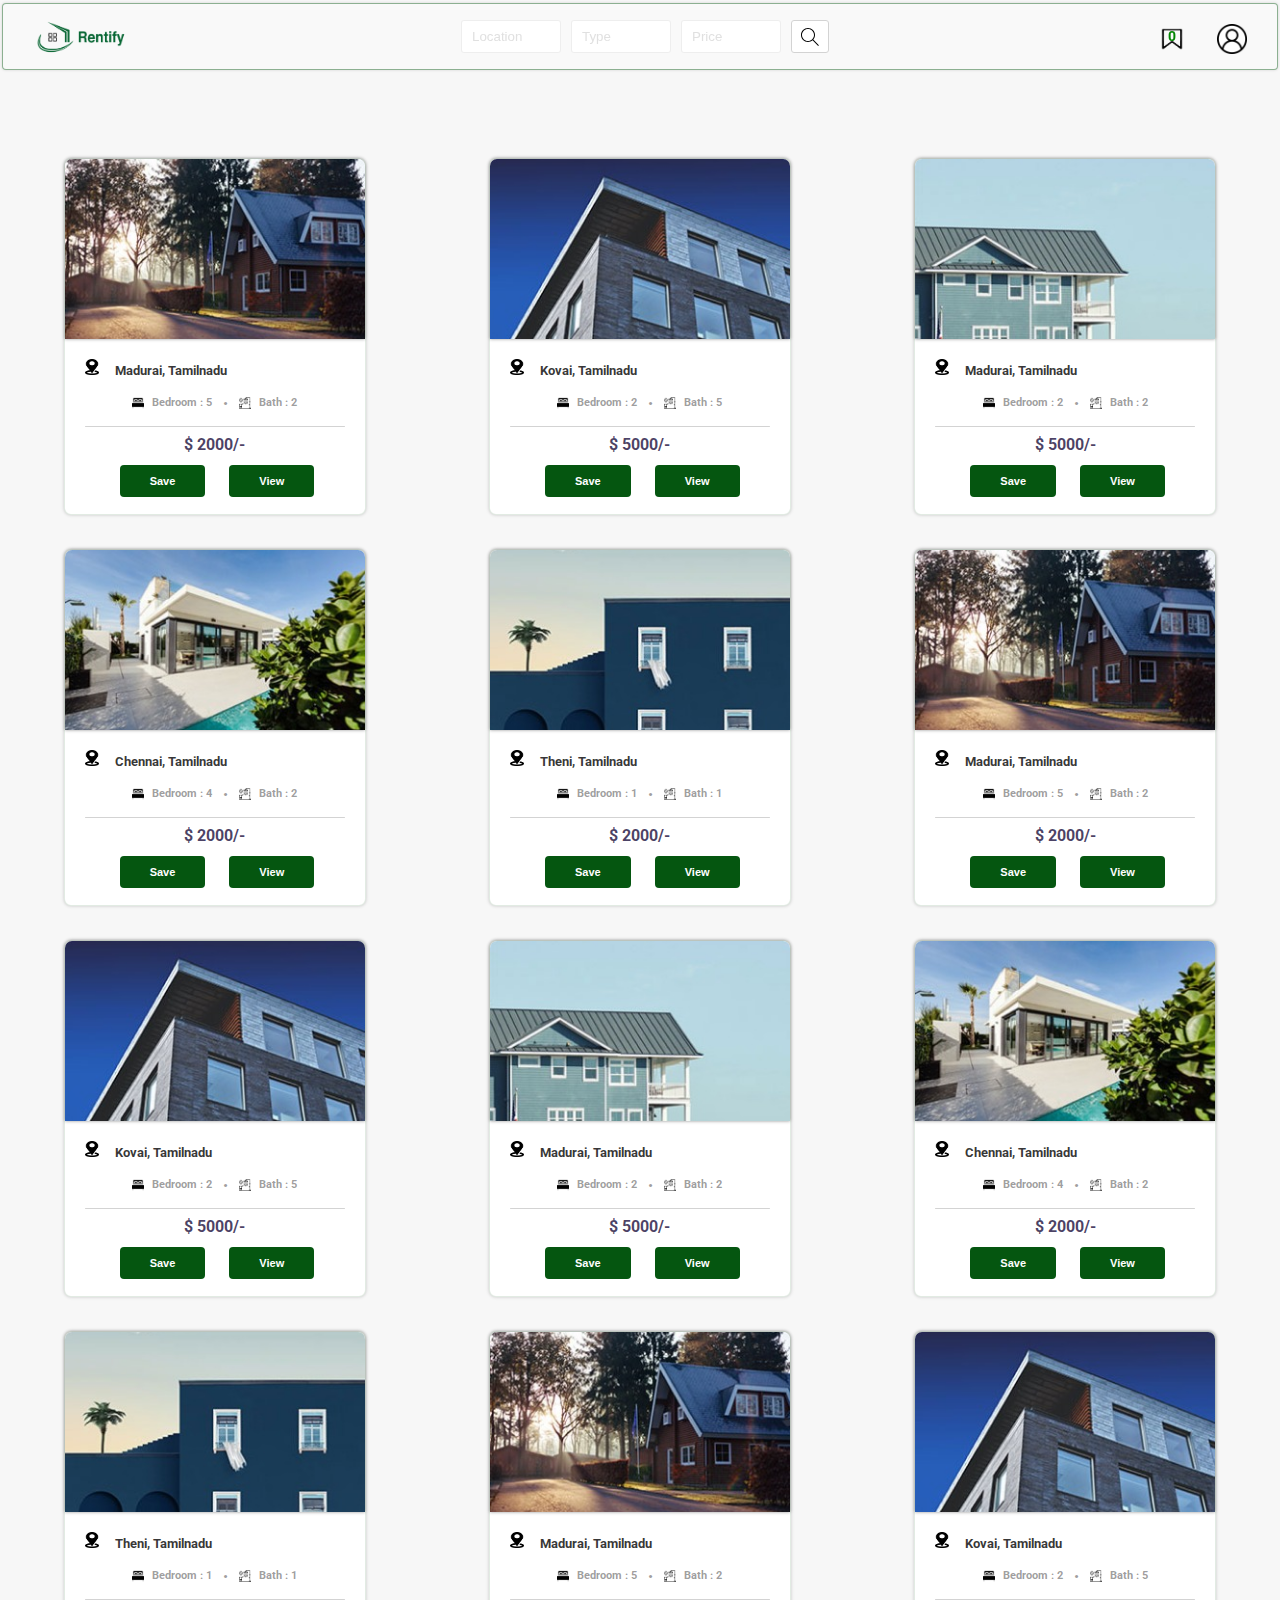
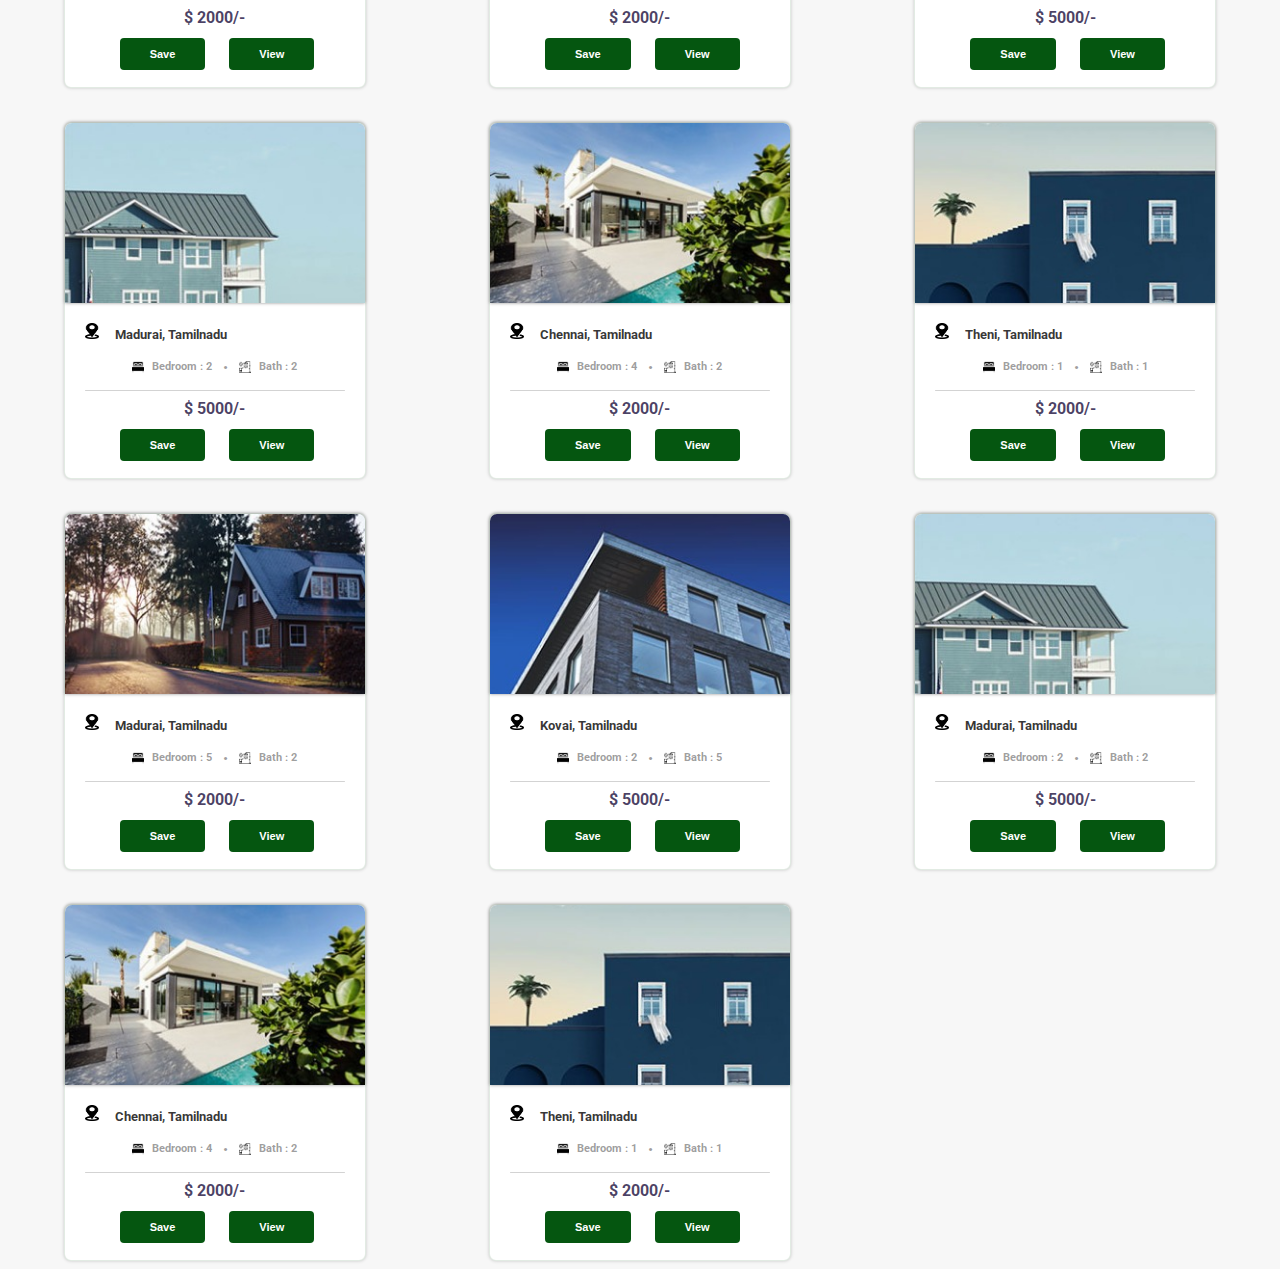
<file: index.html>
<html>
    <head>
        <link rel="stylesheet" href="index.css">
        <link rel="preconnect" href="https://fonts.googleapis.com">
        <link rel="preconnect" href="https://fonts.gstatic.com" crossorigin>
        <link href="https://fonts.googleapis.com/css2?family=Roboto:ital,wght@0,100;0,300;0,400;0,500;0,700;0,900;1,100;1,300;1,400;1,500;1,700;1,900&display=swap" rel="stylesheet">
    </head>
    <body>
        <header class="max-header">
            <div class="header">
                <div class="logo-side">
                    <div class="logo-side-flex">
                        <a href="index.html">
                            <img class="rentify-logo" src="Rentify.png">
                        </a>
                    </div>
                    
                </div>
                <div class="search-side">
                    <div class="searchh">
                        <div class="search-side-flex">
                            <input class="text1 js-text1" type="text" placeholder="Location" >
                            <input class="text1 js-text2" type="text" placeholder="Type">
                            <input class="text1 js-text3" type="text" placeholder="Price">
                            <button class="search js-search">
                                <img class="search-image" src="search.svg">
                                <div class="search-tooltip">Search</div>
                            </button>
                        </div>
                    </div>
                    
                </div>
                <div class="other-side">
                    <div class="logo-side-flex">
                        <a href="save.html">
                            <div class="save-image">
                                <img class="header-save-image" src="—Pngtree—line icon save_5784773.png"> 
                                <div class="save-total-number js-save-total">
                                        0
                                </div>   
                                <div class="save-tooltip">Save</div>
                            </div>
                        </a>
                        <div>
                            <div class="header-login">
                                <img class="header-save-image" src="user.png">
                                <div class="login-tooltip">Login</div>
                            </div>
                        </div>
                    </div>
                </div>
            </div>
        </header>
    
       <header class="mini-logo">
            <div class="header">
                
                <div class="logo-side" style="display:flex; justify-content:center;align-items: center; width:50px;">
                    <a href="index.html">
                        <img style="width:40px;" src="Rentify-mini.png"> 
                    </a> 
                    
                </div>
            
                <div class="search-side">
                    <div class="search-side-flex">
                        <input class="text1" type="text" placeholder="Location">
                        <input class="text1" type="text" placeholder="Type">
                        <input class="text1" type="text" placeholder="Price">
                        <button class="search">
                            <img class="search-image" src="search.svg">
                            <div class="search-tooltip">Search</div>
                        </button>
                    </div>
                </div>
                <div class="other-side" style="padding-left:10px;display:flex;justify-content: center;align-items: center;">
                    
                    <img class="js-header-login" onclick="" style="width:20px; cursor: pointer;"src="Rentify-mini-icon.png">
                    <div style="width:50px;background-color: rgba(255, 255, 255, 0.299); cursor: pointer;" class="js-loginopacity">
    
                    </div>
                </div>
            </div>
        </header>


        <main  class="grid-rentify js-main-rentify-details ">
            <!--js use to upload rentify details in main-->

        </main>

        <script  type="module" src="index.js"></script>
    </body>
</html>
</file>
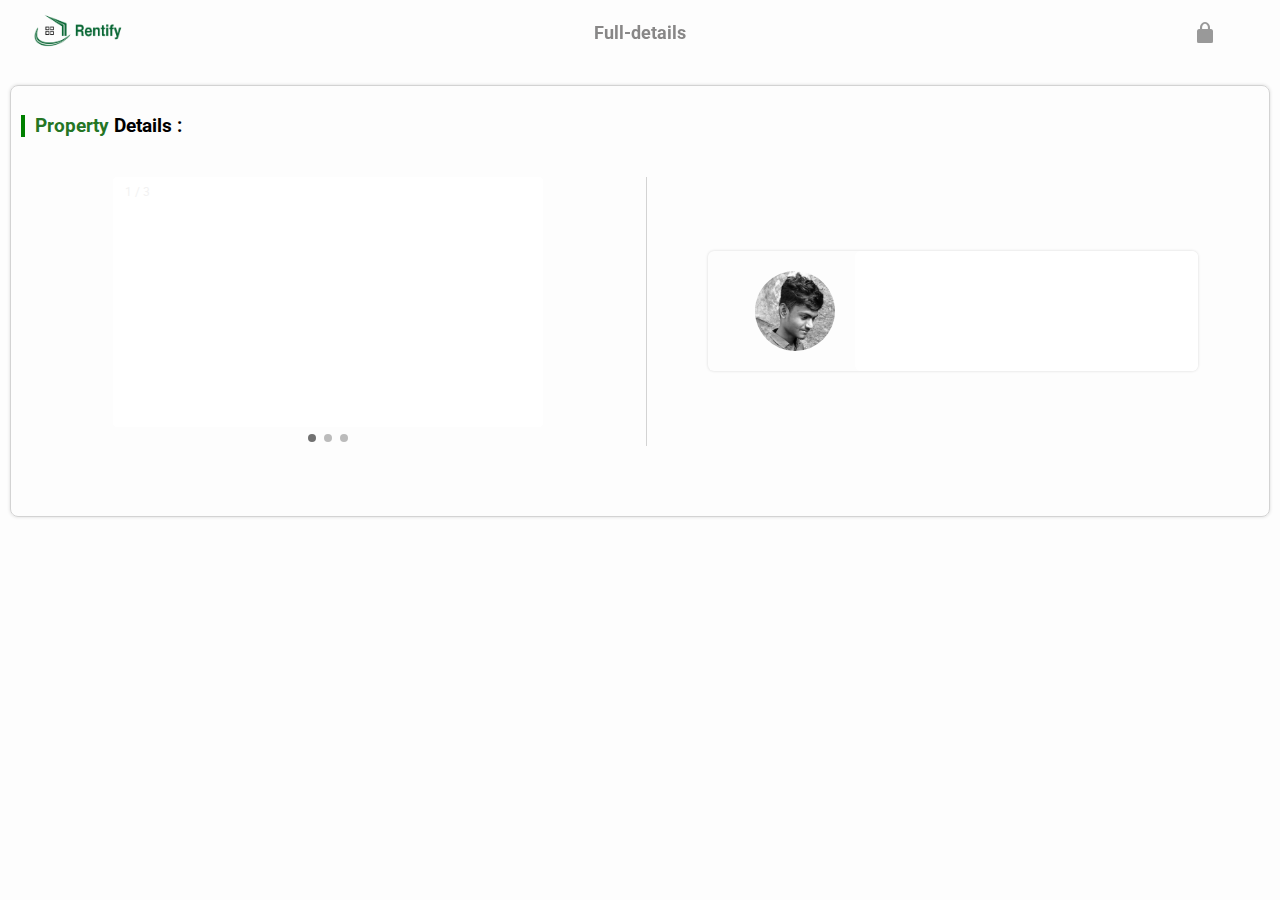
<file: fulldetail.html>
<html>
    <head>
        <link rel="stylesheet" href="saveslideimage.css">
        <link rel="stylesheet" href="fulldetail.css">
        <link rel="preconnect" href="https://fonts.googleapis.com">
        <link rel="preconnect" href="https://fonts.gstatic.com" crossorigin>
        <link href="https://fonts.googleapis.com/css2?family=Roboto:ital,wght@0,100;0,300;0,400;0,500;0,700;0,900;1,100;1,300;1,400;1,500;1,700;1,900&display=swap" rel="stylesheet">
    
    </head>
    <body>

        <div class="header-side" style="z-index: 100;">
            <div class="logo-side">
                <div class="logo">
                    <a href="index.html">
                    <img class="rentify-logo" src="Rentify.png">
                    </a>
                </div>
            </div>
            <div class="purpose-of-head">
                <div class="saves">
                    Full-details
                </div>
            </div>
            <div class="lock">
                <div class="logo">
                    <img src="checkout-lock-icon.png">
                </div>
            </div>
        </div>

        <div class="full-rentify-detail js-full-rentify-detail">
            <h3 class="perowner-heading"><span class="prop-design">Property</span> Details :</h3>
            <div class="gride-property">
                
                <div class="slideshow">
                    <div style="display:flex;justify-content: center;align-items: center;">
                    <!-- Slideshow container -->
                    <div class="slideshow-container">
        
                        <!-- Full-width images with number and caption text -->
                        <div class="mySlides fade js-myslides" style="display:inline-block">
                        <div class="numbertext">1 / 3</div>
                        
                        </div>
                    
                        <div class="mySlides fade">
                        <div class="numbertext">2 / 3</div>
                        <img class="slideimage" src="WhatsApp Image 2024-06-07 at 8.22.19 PM (1).jpeg" style="width:100%">
                        
                        </div>
                    
                        <div class="mySlides fade">
                        <div class="numbertext">3 / 3</div>
                        <img class="slideimage" src="WhatsApp Image 2024-06-07 at 8.22.19 PM.jpeg" style="width:100%">
                        
                        </div>
                    
                        <!-- Next and previous buttons -->
                        <div class="prev" onclick="plusSlides(-1)">&#10094;</div>
                        <a class="next" onclick="plusSlides(1)">&#10095;</a>
                        </div>
                        <br>
                    </div>
        
                    <div>
                        <div style="text-align:center;">
                            <span class="dot" onclick="currentSlide(1)"></span>
                            <span class="dot" onclick="currentSlide(2)"></span>
                            <span class="dot" onclick="currentSlide(3)"></span>
                        </div>
                    </div>
                </div>

                <div class="owner-detaill">
                    <div class="owner-detail">
                        <div class="owner-image">
                            <div>
                                <img class="image" src="339056611_1387431208711129_6967902030961636431_n (2).jpg">
                            </div>
                        </div>
                        <div class="owner-details js-owner-details">
                            
                        </div>
                    </div>
                </div>

            </div>
            
            
            <h3 class="perowner-heading"><span class="prop-design"></span> </h3>
            
            
            <div class="full-details js-full-details-more">
                
            </div>
        </div>
        <script src="saveslideimage.js"></script>
        <script type="module" src="fulldetail.js"></script>
    </body>
</html>
</file>
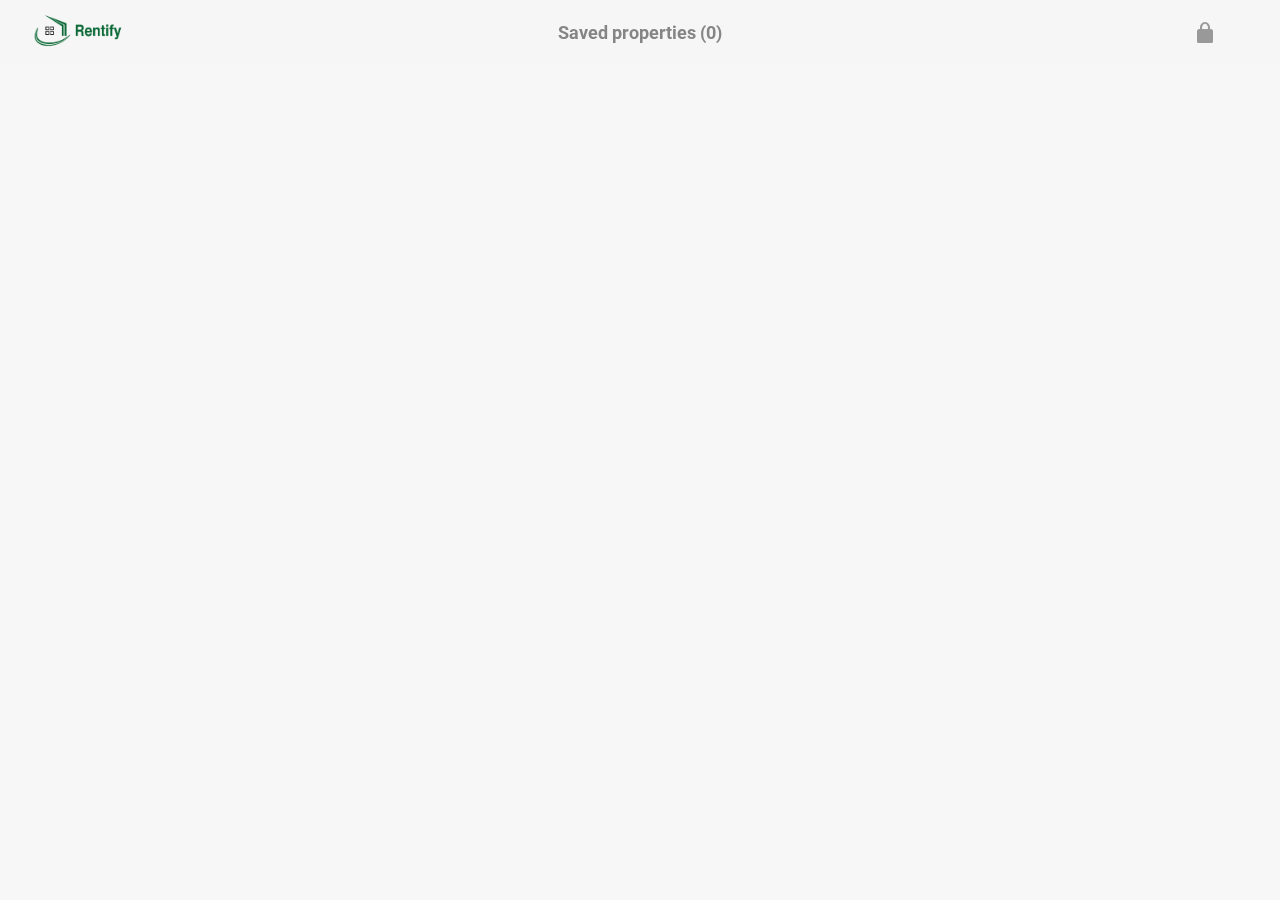
<file: save.html>
<html>
    <head>
        <link rel="stylesheet" href="save.css">
        <link rel="preconnect" href="https://fonts.googleapis.com">
        <link rel="preconnect" href="https://fonts.gstatic.com" crossorigin>
        <link href="https://fonts.googleapis.com/css2?family=Roboto:ital,wght@0,100;0,300;0,400;0,500;0,700;0,900;1,100;1,300;1,400;1,500;1,700;1,900&display=swap" rel="stylesheet">
    </head>
    <body>
        <div class="header-side">
            <div class="logo-side">
                <div class="logo">
                    <a href="index.html">
                    <img class="rentify-logo" src="Rentify.png">
                    </a>
                </div>
            </div>
            <div class="purpose-of-head">
                <div class="save js-savedpage-save">
                    Save(0)
                </div>
            </div>
            <div class="lock">
                <div class="logo">
                    <img src="checkout-lock-icon.png">
                </div>
            </div>
        </div>

        
        <div class="js-saved-rentify fullsaved-rentify" >
            
        </div>
        
        <script  type="module" src="save.js"></script>
    </body>
</html>
</file>
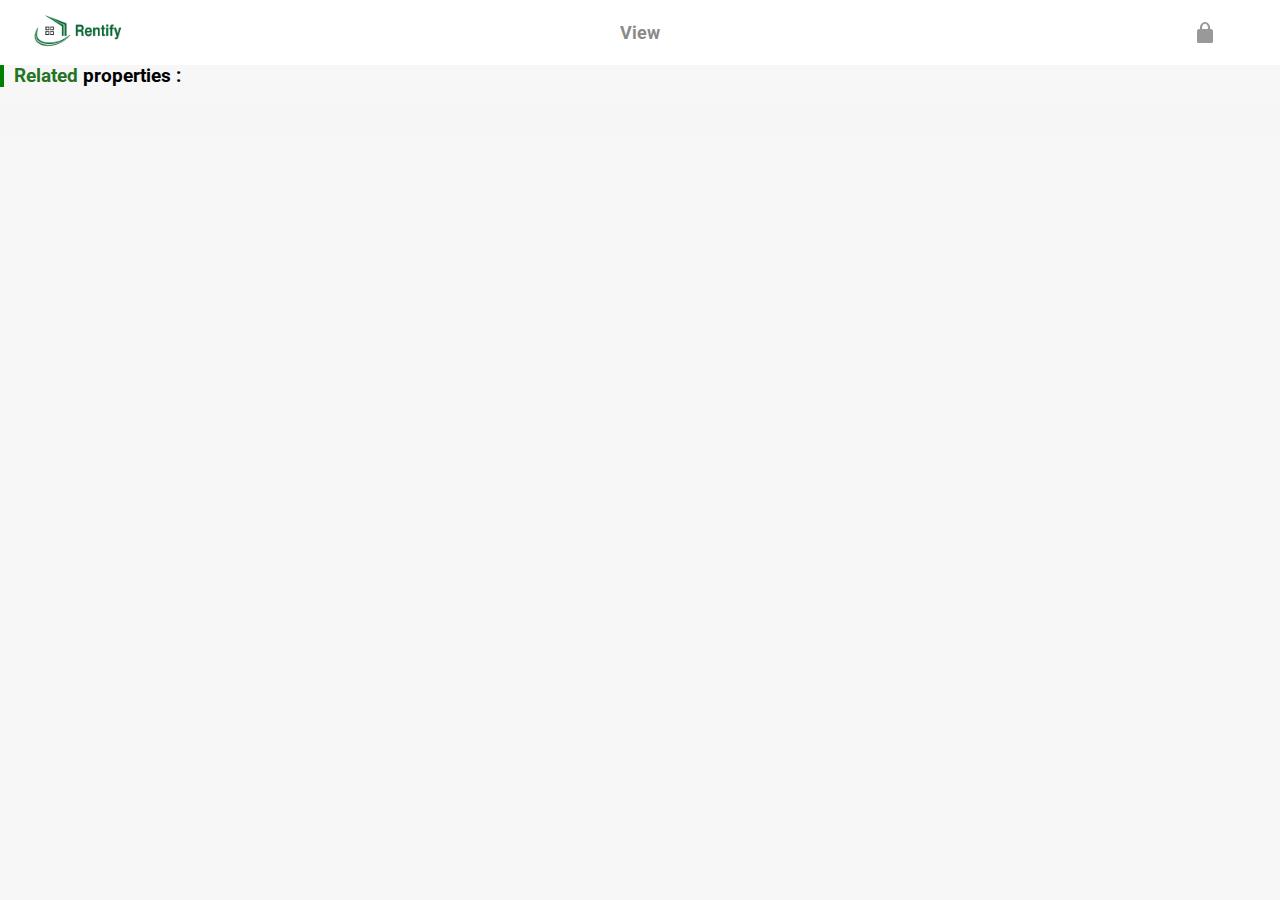
<file: view.html>
<html>
    <head>
        <link rel="stylesheet" href="view.css">
        <link rel="preconnect" href="https://fonts.googleapis.com">
        <link rel="preconnect" href="https://fonts.gstatic.com" crossorigin>
        <link href="https://fonts.googleapis.com/css2?family=Roboto:ital,wght@0,100;0,300;0,400;0,500;0,700;0,900;1,100;1,300;1,400;1,500;1,700;1,900&display=swap" rel="stylesheet">
    
    </head>
    <body>
        <div class="header-side" style="z-index: 100;">
            <div class="logo-side">
                <div class="logo">
                    <a href="index.html">
                        <img class="rentify-logo" src="Rentify.png">
                    </a>
                </div>
            </div>
            <div class="purpose-of-head">
                <div class="saves js-view-header">
                    View
                </div>
            </div>
            <div class="lock">
                <div class="logo">
                    <img src="checkout-lock-icon.png">
                </div>
            </div>
        </div>

        <div class="js-view-side-details" style="box-shadow: 0 0 3.5px rgba(0,0,0,0.262) ; ">
            
        </div>    
        
        <h3 class="perowner-heading" ><span class="prop-design">Related</span> properties :</h3>

        <div class="view-image-side3" style="background-color: rgba(221, 221, 221, 0.044);">
            <div class="grid-rentify js-view-grid" >
            
            </div>
        </div>

        <script  type="module" src="view.js"></script>
    </body>
</html>
</file>
<file: index.css>
body{
    padding-top:150px;
    background-color: rgba(221, 221, 221, 0.242);
    font-family:"Roboto", sans-serif,arial;
}
.rentify-logo{
    width:100px;
}
.rentifydetail{
    width: 300px;
    height: 355px;
    background-color: white;
    border-style:solid;
    border-width:0.4px;
    border-color:rgba(7, 83, 17, 0.117) ;
    border-radius: 7px;
    box-shadow: 0 0 3.5px rgba(0, 0, 0, 0.203);
    
}
.rentify-image{
    width: 300px;
    height: 200px;
}
.rentify-details{
    width: 300px;
    height: 125px;
}
.images{
    /*width:265px;*/
    width:300px;
   /* height: 160px;*/
    height:180px;
    object-fit: cover;
    margin:0px;
   /* margin-top: 18px;
    margin-left: 18px;*/
    border-style: solid;
    border:none;
    border-radius: 7px;
    border-bottom-left-radius: 0px;
    border-bottom-right-radius: 0px;
    box-shadow: 0 0 3.5px rgba(0, 0, 0, 0.444);
}
.some-detail{
    color:rgba(0, 0, 0, 0.401);
    font-size:11px;
    font-weight: bold;
    display: flex;
    justify-content: center;
    align-items: center;
    margin:10px;
    margin-top:0px;
    margin-bottom:0px;
}
.dots{
    padding-bottom:14px;
    color:rgba(0, 0, 0, 0.401);
    font-size:28px;
}
.some-details{
    display:flex;
    justify-content: center;
    align-items: center;
}
.rentify-place{
    font-weight:bold;
    font-size: 13px;
    margin:0px;
    margin-left:12px; 
    display:inline-block;
    color:rgba(0, 0, 0, 0.796);
}
.save,.view{ 
    margin:0px;
    margin-left:55px;
    background-color:rgb(5, 86, 16);
    padding:0px;
    padding-top:10px;
    padding-bottom:10px;
    padding-left:30px;
    padding-right:30px;
    border-style:solid;
    border:none;
    border-radius:4px;
    font-size:11px;
    font-weight:bold;
    color:white;
    cursor: pointer;
}
.view{
    margin-left:20;
}
.save:hover,.saved{
    background-color: white;
    color:rgb(5, 86, 16);
    border-style:solid;
    border-color:rgb(5, 86, 16);
    border-style: solid;
    border-width: 1px;
    border-color:rgb(5, 86, 16);
    padding-top:9px;
    padding-bottom:9px;
    padding-left:29px;
    padding-right:29px;
}
.view:hover{
    background-color: white;
    color:rgb(5, 86, 16);
    border-style: solid;
    border-width: 1px;
    border-color:rgb(5, 86, 16);
    padding-top:9px;
    padding-bottom:9px;
    padding-left:29px;
    padding-right:29px;
}
.grid-rentify{
    display:grid;
    grid-template-columns: 1fr 1fr 1fr 1fr;
    row-gap: 34px;
    column-gap: 12px;
    align-items: center;
}
.flex-rentify{
    display:flex;
    justify-content: center;
    align-items: center;
}
.header{
    position:fixed;
    top:3;
    right:2;
    left:2;
    height:65px;
    display:flex;
    border-style: solid;
    border-width: 1px;
    border-color:rgba(5, 86, 16, 0.447);
    border-radius:4px;
    background-color:rgba(255, 255, 255, 0.299);
    z-index:100;
    box-shadow: 0 0 3px rgba(0,0,0,0.15);
}
.logo-side{
    width:150px;
    border-radius:6px;
}
.search-side{
    flex:1;
    border-radius:6px;
}
.other-side{
    width:150px;
    border-radius:6px;
    position:relative;
}
.logo-side-flex{
    display:flex;
    justify-content: center;
    align-items: center;
    height: 70px;
    opacity: 1;
}
.search-side-flex{
    display:flex;
    align-items: center;
    justify-content: center;
    height: 65px;
    margin:0px;
    margin-left:0px;
    margin-right:0px;
}
.text1{
    width:100px;
    padding:0px;
    padding-top:8px;
    padding-bottom:8px;
    padding-left:10px;
    padding-right:10px;
    border-style:solid;
    border-width:1px;
    border-color:rgba(211, 211, 211, 0.39);
    border-radius: 3px;
    background-color: white;
    margin-left:10px;
}
.text1::placeholder{
    color:rgba(211, 211, 211, 0.714);
}
.search{
    padding:0px;
    padding-top:5px;
    padding-bottom:4px;
    padding-left:6px;
    padding-right:6px;
    border-style:solid;
    border-width:1px;
    border-color:lightgray;
    margin-left:10px;
    border-radius:3px;
    background-color: white;
    cursor:pointer;
    position:relative;
}
.header-save-image{
    width:30px;
    height: 30px;
}
.save-image{
    cursor: pointer;
    position:relative;
}
.header-login{
    width:30px;
    height:30px;
    background-color: white;
    border-radius:50px;
    margin-left:30px;
    cursor: pointer;
    position:relative;
}
.search-image{
    width:24px;
    height:22px;
    object-fit: cover;
}
.search-tooltip,.save-tooltip,.login-tooltip{
    position:absolute;
    bottom:-39;
    left:0;
    background-color:white;
    padding:0;
    padding-top:2px;
    padding-bottom:2px;
    padding-right:4px;
    padding-left:4px;
    font-size:12px;
    border-style:solid;
    border-width:1px;
    border-color:lightgray;
    border-radius:2px;
    color:rgb(105, 105, 105);
    opacity: 0;
}
.search:hover .search-tooltip,.save-image:hover .save-tooltip,.header-login:hover .login-tooltip{
    opacity:1;
}
.search .search-tooltip,.save-image:hover .save-tooltip,.header-login .login-tooltip{
    pointer-events: none;
}
.login-side{
    position:absolute;
    bottom:-110;
    right:0;
    left:0;
    height:106px;
    background-color: white;
    border-style: solid;
    border-width: 1px;
    border-color:rgba(5, 86, 16, 0.447);
    border-radius:4px;
    background-color: white;
    z-index:100;
    opacity: 1;
    box-shadow: 0 0 3px rgba(0,0,0,0.15);
}
.buyer-tooltip,.seller-tooltip{
    margin:2px 2px 2px 2px;
    height:50px;
    display: flex;
    justify-content: center;
    align-items: center;
    cursor: pointer;
}
.buyer-tooltip:hover,.seller-tooltip:hover{
    background-color: rgba(14, 149, 32, 0.693);
    color:white;
}

@media(max-width:630px){
    .grid-rentify{
        grid-template-columns: 1fr;
    }
}

@media(min-width:631px) and (max-width:953px){
    .grid-rentify{
        grid-template-columns: 1fr 1fr;
    }
} 

@media(min-width:954px) and (max-width:1280px){
    .grid-rentify{
        grid-template-columns: 1fr 1fr 1fr;
    }
}

@media(min-width:1281px){
    .grid-rentify{
        grid-template-columns: 1fr 1fr 1fr 1fr;
    }
}

.location{
    width:14px;
    height:16px;
    display:inline-block;
    margin:0;
    margin-left:20px;
}
.design-line{
    height: 1px;
    background-color: lightgray;
    margin:0px;
    margin-right:20px;
    margin-left:20px;
    border-radius:20px;
}
.amount{
    display:flex;
    justify-content: center;
    align-items: center;
    font-size:16px;
    font-weight:bold;
    color:rgba(16, 3, 51, 0.756);
    margin:0px;
    margin-top:8px;
    margin-bottom:11px;
}

.mini-logo{
    opacity:0;
}
.max-logo{
    opacity:1;
}
.searchh{
    opacity:1;
}
@media(max-width:670px){
    .max-logo{
        opacity:0;
    }
    .mini-logo{
        opacity:1;
    }
    .other-side{
        width:50px;
    }
    .logo-side-flex{
        opacity:0;
    }
    .searchh{
        opacity:0;
    }
}



.save-total-number{
    position: absolute;
    top:2;
    left:5;
    width:8px;
    height:8px;
    padding:6 6;
    background-color: rgba(255, 255, 255, 0.066);
    color:rgb(3, 133, 3);
    opacity: 1;
    font-size:14px;
    font-weight: bold;
    margin:0;
    border-radius: 50px;
    text-align: center;
    display: flex;
    justify-content: center;
    align-items: center;
}
</file>
<file: saveslideimage.css>
* {box-sizing: border-box}
body {font-family: Verdana, sans-serif; margin:0}
.mySlides {display: none}
img {vertical-align: middle;}

/* Slideshow container */
.slideshow-container {
  width: 430px;
  height:250px;
  position: relative;
  margin: auto;
  margin:0px;
  background-color: white;
  padding:0px;
  object-fit: cover;
  border-style: solid;
  border:none;
  border-radius:4px;
}
.slideimage{
    width: 430px;
    height:250px;
}

/* Next & previous buttons */
.prev, .next {
  cursor: pointer;
  position: absolute;
  top: 50%;
  width: auto;
  padding: 16px;
  margin-top: -22px;
  color: white;
  font-weight: bold;
  font-size: 18px;
  transition: 0.6s ease;
  border-radius: 0 3px 3px 0;
  user-select: none;
}

/* Position the "next button" to the right */
.next {
  right: 0;
  border-radius: 3px 0 0 3px;
}

/* On hover, add a black background color with a little bit see-through */
.prev:hover, .next:hover {
  background-color: rgba(0,0,0,0.8);
}

/* Caption text */
.text {
  color: #f2f2f2;
  font-size: 15px;
  padding: 8px 12px;
  position: absolute;
  bottom: 8px;
  width: 100%;
  text-align: center;
}

/* Number text (1/3 etc) */
.numbertext {
  color: #f2f2f2;
  font-size: 12px;
  padding: 8px 12px;
  position: absolute;
  top: 0;
}

/* The dots/bullets/indicators */
.dot {
  cursor: pointer;
  height: 8px;
  width: 8px;
  margin: 0 2px;
  background-color: #bbb;
  border-radius: 50%;
  display: inline-block;
  transition: background-color 0.6s ease;
}

.active, .dot:hover {
  background-color: #717171;
}

/* Fading animation */
.fade {
  animation-name: fade;
  animation-duration: 1.5s;
}

@keyframes fade {
  from {opacity: .4} 
  to {opacity: 1}
}

/* On smaller screens, decrease text size */
@media only screen and (max-width: 300px) {
  .prev, .next,.text {font-size: 11px}
}
</file>
<file: fulldetail.css>
body{
    padding-top:75px;
    background-color: rgba(252, 252, 252, 0.804);
    font-family:"Roboto", sans-serif,arial;
}
.owner-detail{
    display: flex;
    width:490px;
    height:120px;
    border-style:solid;
    border:none;
    box-shadow:  0 0 3px rgba(0,0,0,0.15);
    border-radius:6px; 
}
.owner-image{
    width:150px;
    display:flex;
    justify-content:right;
    align-items: center;
    padding-right:20px;
}
.owner-details{
    width:350px;
    background-color: white;
    display: flex;
    justify-content:left;
    align-items:center;
    border-radius:6px; 

}
.image{
    width:80px;
    height:80px;
    border-style: solid;
    border:none;
    border-radius: 50px;
    object-fit: cover;
}
.prop-design{
    color:rgba(5, 99, 5, 0.898);
}
.perowner-heading{
    color:black;
    border-style:solid;
    border-right-width:0px;
    border-top-width:0px;
    border-bottom-width: 0px;
    border-left-width:4px;
    padding:0px;
    padding-left:10px;
    border-color: green;
}
.logos{
    width:16px;
    height:16px;
    margin:20px;
    margin-right:8px;
}
.texts{
    font-size:12px;
    color:rgb(164, 159, 159);
    font-weight:bold;
    margin:0px;
}
.owner-detaill{
    display:flex;
    justify-content: center;
    align-items: center;
    border-style:solid;
    border-width:1px;
    border-top-width:0px;
    border-right-width:0px;
    border-bottom-width:0px;
    border-color:lightgray;
}
.gride-property{
    display:grid;
    grid-template-columns: 1fr 1fr;
    row-gap: 12px;
    column-gap: 12px;
    margin-top:40px;
    margin-bottom:40px;
}
@media(max-width:1090px){
    .gride-property{
        grid-template-columns: 1fr;
    }
    .owner-detaill{
        border-style: solid;
        border:none;
        margin-top:50px;
    }
}
.full-details{
    display:flex;
    justify-content: center;
    align-items: center;
    padding-top:20px;
}
.full-rentify-detail{
    margin:10px;
    border-style:solid;
    border-width:0.5px;
    border-color:lightgray;
    border-radius: 8px;
    box-shadow: 0 0 3.5px rgba(0,0,0,0.15);

    padding:10px;
}
.header-side{
    display:flex;
    position:fixed;
    right:0;
    left:0;
    top:0;
    height:65px;
    background-color:rgba(252, 252, 252, 0.804);
}
.logo-side{
    width:150px;  
}
.purpose-of-head{
    flex:1;
}
.lock{
    width:150px;
}
.logo,.saves{
    display: flex;
    justify-content: center;
    align-items: center;
    height:65px;
}
.rentify-logo{
    width:100px;
}
.saves{
    font-size:18px;
    font-weight:bold;
    color:rgba(101, 100, 100, 0.769);
}
</file>
<file: save.css>
body{
    padding-top:75px;
    background-color: rgba(221, 221, 221, 0.242);
    font-family:"Roboto", sans-serif,arial;
}
.rentify-logo{
    width:100px;
}
.header-side{
    display:flex;
    position:fixed;
    right:0;
    left:0;
    top:0;
    height:65px;
    background-color:rgba(221, 221, 221, 0.034);
    z-index:100;
}
.logo-side{
    width:150px;  
}
.purpose-of-head{
    flex:1;
}
.lock{
    width:150px;
}
.logo,.save{
    display: flex;
    justify-content: center;
    align-items: center;
    height:65px;
}
.save{
    font-size:18px;
    font-weight:bold;
    color:rgba(101, 100, 100, 0.769);
}
.saved-rentify{
    display:flex;
    width:480px;
    height:180px;
    /*border-style:solid;
    border-width:0.5px;*/
    border-radius:8px;
    background-color: white;
    /*border-color:rgb(5, 86, 16);*/
    box-shadow: 0 0 3.5px rgba(0, 0, 0, 0.262);
}
.right-side{
    width:240px;
    background-color: white;
    display:flex;
    justify-content: center;
    align-items: center;
    border-style:solid;
    border:none;
    border-radius:8px;
}
.left-side{
    width:240px;
    background-color: white;
    display:flex;
    justify-content:left;
    align-items: center;
    border-style:solid;
    border:none;
    border-radius:8px;
}

.images{
    width:240px;
    height: 180px;
    object-fit: cover;
    margin:0px;
    /*margin-left:12px;*/
    border-style: solid;
    border:none;
    border-radius: 7px;
    border-top-right-radius: 0px;
    border-bottom-right-radius: 0px;
    box-shadow: 0 0 2px rgba(0,0,0,0.15);
}
.save-button,.view-button{
    padding:0;
    padding:10 30;
    border-style:solid;
    border:none;
    border-radius:4px;
    font-weight:bold;
    font-size:12px;
    background-color:rgb(5, 86, 16);
    color:white;
    margin:0px;
    margin-left:18px;
}
.save-button:hover,.view-button:hover{
    background-color: white;
    color:rgb(5, 86, 16);
    border-style:solid;
    border-width:1px;
    border-color:rgb(5, 86, 16);
    padding:9 29;
}
.detail{
    margin:0px;
    margin-left:12px;
    margin-top:18px;
    margin-bottom:18px;
    font-weight:bold;
    font-size:16px;
}
.location-icon{
    width:14px;
    height:17px;
    margin-left:18px;
}
.save-rentify-inorder{
    display:flex;
    justify-content: center;
    align-items: center;
    margin:18px;
}
.fullsaved-rentify{
    margin:0px;
    margin-top:60px;
}
.amount{
    display:flex;
    justify-content: center;
    align-items: center;
    font-size:18px;
    font-weight:bold;
    color:rgb(0, 0, 255);
    margin:0px;
    margin-bottom:18px;
}
</file>
<file: view.css>
body{
    padding:0px;
    margin:0px;
    padding-top:65px;
    background-color: rgba(221, 221, 221, 0.242);
    font-family:"Roboto", sans-serif,arial;
}


.rentifydetail{
    width: 300px;
    height: 355px;
    background-color: white;
    border-style:solid;
    border-width:0.4px;
    border-color:rgba(7, 83, 17, 0.117) ;
    border-radius: 7px;
    box-shadow: 0 0 3.5px rgba(0, 0, 0, 0.203);
    
}
.rentify-image{
    width: 300px;
    height: 200px;
}
.rentify-details{
    width: 300px;
    height: 125px;
}
.images{
    /*width:265px;*/
    width:300px;
   /* height: 160px;*/
    height:180px;
    object-fit: cover;
    margin:0px;
   /* margin-top: 18px;
    margin-left: 18px;*/
    border-style: solid;
    border:none;
    border-radius: 7px;
    border-bottom-left-radius: 0px;
    border-bottom-right-radius: 0px;
    box-shadow: 0 0 3.5px rgba(0, 0, 0, 0.444);
}
.some-detail{
    color:rgba(0, 0, 0, 0.401);
    font-size:11px;
    font-weight: bold;
    display: flex;
    justify-content: center;
    align-items: center;
    margin:10px;
    margin-top:0px;
    margin-bottom:0px;
}
.dots{
    padding-bottom:14px;
    color:rgba(0, 0, 0, 0.401);
    font-size:28px;
}
.some-details{
    display:flex;
    justify-content: center;
    align-items: center;
}
.rentify-place{
    font-weight:bold;
    font-size: 13px;
    margin:0px;
    margin-left:12px; 
    display:inline-block;
    color:rgba(0, 0, 0, 0.796);
}
.save,.view{ 
    margin:0px;
    margin-left:55px;
    background-color:rgb(5, 86, 16);
    padding:0px;
    padding-top:10px;
    padding-bottom:10px;
    padding-left:30px;
    padding-right:30px;
    border-style:solid;
    border:none;
    border-radius:4px;
    font-size:11px;
    font-weight:bold;
    color:white;
    cursor: pointer;
}
.view{
    margin-left:20;
}
.save:hover,.saved{
    background-color: white;
    color:rgb(5, 86, 16);
    border-style:solid;
    border-color:rgb(5, 86, 16);
    border-style: solid;
    border-width: 1px;
    border-color:rgb(5, 86, 16);
    padding-top:9px;
    padding-bottom:9px;
    padding-left:29px;
    padding-right:29px;
}
.view:hover{
    background-color: white;
    color:rgb(5, 86, 16);
    border-style: solid;
    border-width: 1px;
    border-color:rgb(5, 86, 16);
    padding-top:9px;
    padding-bottom:9px;
    padding-left:29px;
    padding-right:29px;
}

.location{
    width:14px;
    height:16px;
    display:inline-block;
    margin:0;
    margin-left:20px;
}
.design-line{
    height: 1px;
    background-color: lightgray;
    margin:0px;
    margin-right:20px;
    margin-left:20px;
    border-radius:20px;
}
.amount{
    display:flex;
    justify-content: center;
    align-items: center;
    font-size:16px;
    font-weight:bold;
    color:rgba(16, 3, 51, 0.756);
    margin:0px;
    margin-top:8px;
    margin-bottom:11px;
}

.flex-rentify{
    display:flex;
    justify-content: center;
    align-items: center;
}


.prop-design{
    color:rgba(5, 99, 5, 0.898);
}
.perowner-heading{
    color:black;
    border-style:solid;
    border-right-width:0px;
    border-top-width:0px;
    border-bottom-width: 0px;
    border-left-width:4px;
    padding:0px;
    padding-left:10px;
    border-color: green;
}



.grid-rentify{
    display:grid;
    grid-template-columns: 1fr 1fr 1fr 1fr;
    row-gap: 40px;
    column-gap: 12px;
    align-items: center;
}


@media(max-width:630px){
    .grid-rentify{
        grid-template-columns: 1fr;
    }
}

@media(min-width:631px) and (max-width:953px){
    .grid-rentify{
        grid-template-columns: 1fr 1fr;
    }
} 

@media(min-width:954px) and (max-width:1280px){
    .grid-rentify{
        grid-template-columns: 1fr 1fr 1fr;
    }
}

@media(min-width:1281px){
    .grid-rentify{
        grid-template-columns: 1fr 1fr 1fr 1fr;
    }
}


.header-side{
    display:flex;
    position:fixed;
    right:0;
    left:0;
    top:0;
    height:65px;
    background-color: white;
}
.logo-side{
    width:150px;  
}
.purpose-of-head{
    flex:1;
}
.lock{
    width:150px;
}
.logo,.saves{
    display: flex;
    justify-content: center;
    align-items: center;
    height:65px;
}
.saves{
    font-size:18px;
    font-weight:bold;
    color:rgba(101, 100, 100, 0.769);
}

.logos{
    width:16px;
    height:16px;
    margin:20px;
    margin-right:8px;
}
.texts{
    font-size:12px;
    color:rgb(164, 159, 159);
    font-weight:bold;
    margin:0px;
}

.full-details{
    display:flex;
    justify-content: center;
    align-items: center;
    padding-top:40px;
    background-color: white;
    border-style:solid;
    border-width:1px;
    border-top-width: 0px;
    border-right-width: 0px;
    border-left-width: 0px;
    border-color:lightgray;
}

.more{
    padding:5 16;
    color:white;
    background-color:rgb(5, 86, 16) ;
    font-size:12px;
    font-weight:bold;
    border-style: solid;
    border:none;
    border-radius:2px;
    margin:10px;
}
.more:hover{
    background-color: white;
    border-style: solid;
    border-width:1px;
    border-color:rgb(5, 86, 16);
    padding:4 15;
    color:rgb(5, 86, 16);
}

.view-image-side{
    background-color:white;
    display:flex;
    justify-content: center;
    align-items: center;
    padding:0px;
    padding-top:40px;
}
.view-image-side2{
    background-color: white;
    padding:0px;
    padding-top:100px;
    padding-bottom:40px;
    display:flex;
    align-items: center;
    justify-content: center;
    border-style:solid;
    border-top-width: 0px;
    border-right-width: 0px;
    border-left-width:0px;
    border-bottom-width: 1px;
    border-color:rgba(5, 86, 16, 0.318);

}
.image-border{
    border-style:solid;
    border-width: 1px;
    background-color: white;
    border-radius:10px;
    border-color:rgba(5, 86, 16, 0.442);
    width:240px;
    height: 140px;
    position:relative;
}
.image{
    width:240px;
    height: 140px;
    border-style:solid;
    border:none;
    border-radius:10px;
    object-fit: cover;
    position:absolute;
    bottom:-20;
    right:20;
}
.view-image-side3{
    background-color:rgba(252, 252, 252, 0.804);
    margin:0px;
    padding:0px;
    padding-top:30px;
}
.rentify-logo{
    width:100px;
}
</file>
